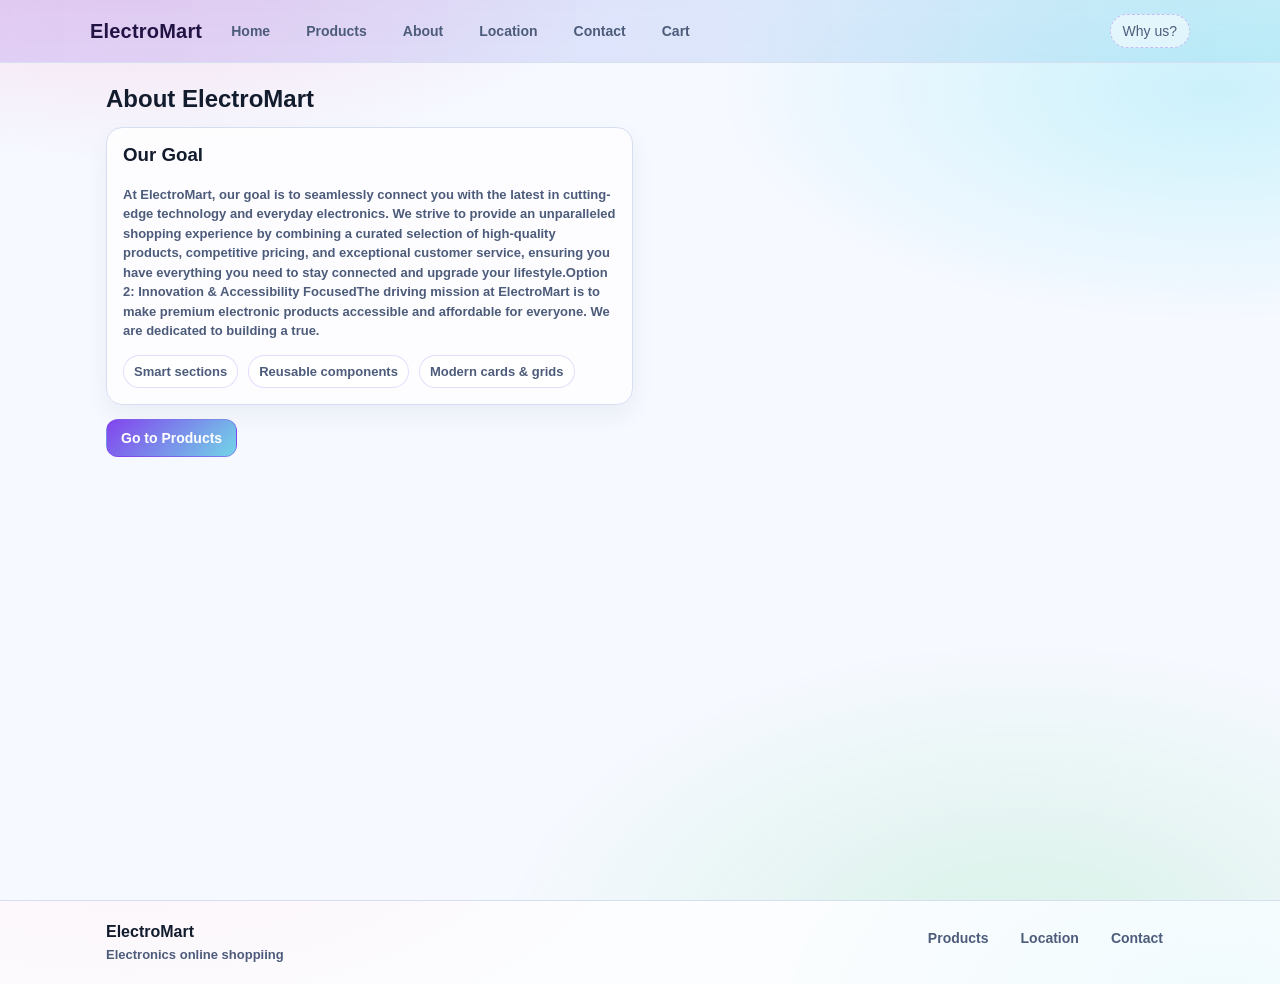
<file: about.html>
<!DOCTYPE html>
<html lang="en">
<head>
  <meta charset="UTF-8" />
  <meta name="viewport" content="width=device-width, initial-scale=1.0" />
  <title>ElectroMart | About</title>
  <link rel="stylesheet" href="styles.css" />
</head>
<body>
  <div class="page">
    <header class="site-header">
      <div class="container header-inner">
        <a class="brand" href="index.html">ElectroMart</a>
        <nav class="nav" aria-label="Primary">
          <a href="index.html">Home</a>
          <a href="products.html">Products</a>
          <a href="about.html">About</a>
          <a href="location.html">Location</a>
          <a href="contact.html">Contact</a>
          <a href="cart.html">Cart</a>


        </nav>
        <div class="header-actions"><div class="search">Why us?</div></div>
      </div>
    </header>

    <main class="container">
      <section class="section">
        <h2 class="section-title">About ElectroMart</h2>
        <div class="detail-grid" style="margin-top:14px;">
          <div class="card">
            <h3 style="margin-top:0;">Our Goal</h3>
            <p class="small">
              At ElectroMart, our goal is to seamlessly connect you with the latest in cutting-edge technology and everyday electronics. We strive to provide an unparalleled shopping experience by combining a curated selection of high-quality products, competitive pricing, and exceptional customer service, ensuring you have everything you need to stay connected and upgrade your lifestyle.Option 2: Innovation & Accessibility FocusedThe driving mission at ElectroMart is to make premium electronic products accessible and affordable for everyone. We are dedicated to building a true</b>.
            </p>
          <div class="hero-badges" style="margin-top:14px;">
              <div class="badge">Smart sections</div>
              <div class="badge">Reusable components</div>
              <div class="badge">Modern cards & grids</div>
            </div>
          </div>
            </div>
            <div style="margin-top:14px;">
              <a class="btn primary" href="products.html">Go to Products</a>
            </div>
          </div>
        </div>
      </section>
    </main>

    <footer class="site-footer">
      <div class="container footer-inner">
        <div>
          <b>ElectroMart</b>
          <div class="muted">Electronics online shoppiing</div>
        </div>
        <div class="footer-links">
          <a href="products.html">Products</a>
          <a href="location.html">Location</a>
          <a href="contact.html">Contact</a>

        </div>
      </div>
    </footer>
  </div>
</body>
</html>
</file>
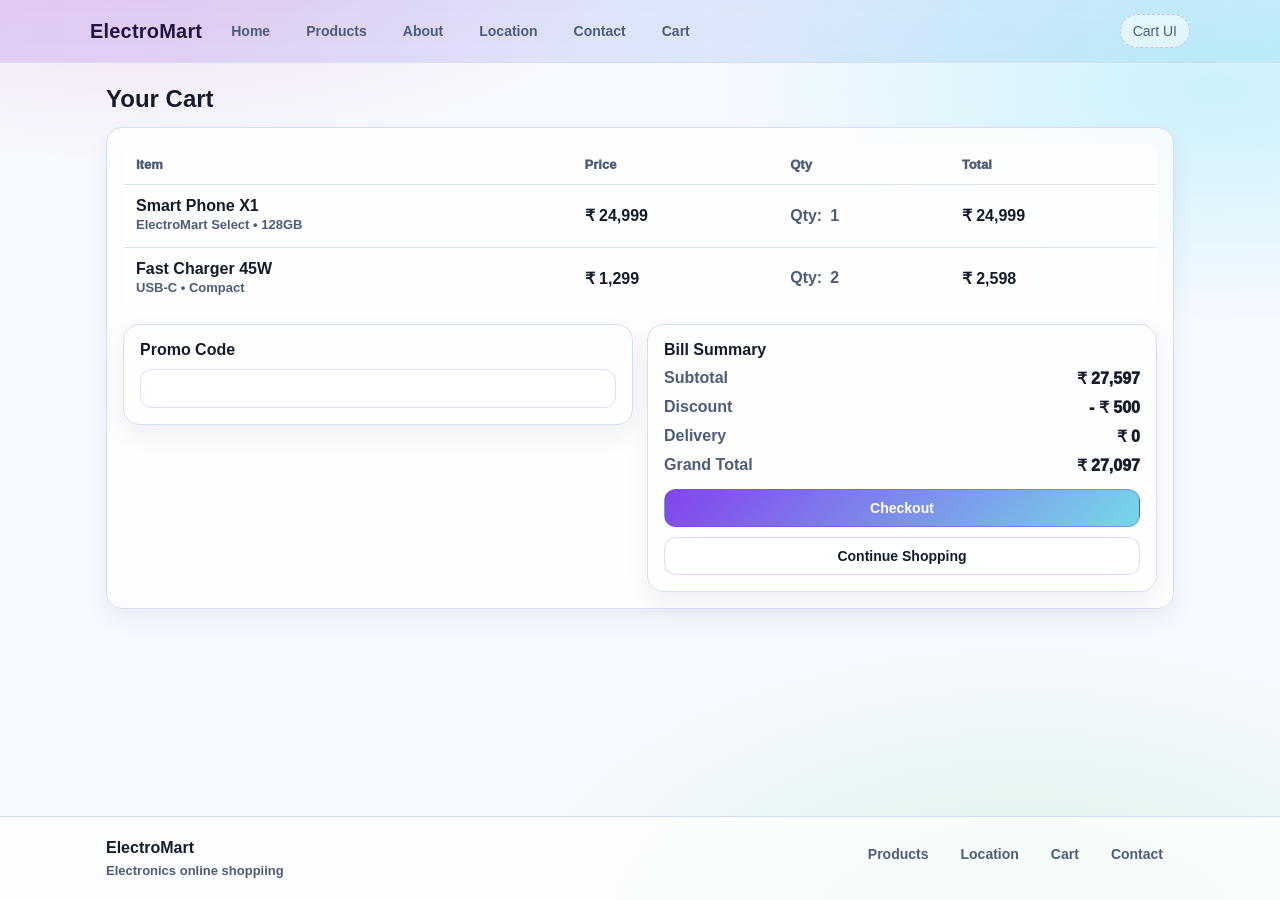
<file: cart.html>
<!DOCTYPE html>
<html lang="en">
<head>
  <meta charset="UTF-8" />
  <meta name="viewport" content="width=device-width, initial-scale=1.0" />
  <title>ElectroMart | Cart</title>
  <link rel="stylesheet" href="styles.css" />
</head>
<body>
  <div class="page">
    <header class="site-header">
      <div class="container header-inner">
        <a class="brand" href="index.html">ElectroMart</a>
        <nav class="nav" aria-label="Primary">
          <a href="index.html">Home</a>
          <a href="products.html">Products</a>
          <a href="about.html">About</a>
          <a href="location.html">Location</a>
          <a href="contact.html">Contact</a>
          <a href="cart.html">Cart</a>
        </nav>

        <div class="header-actions"><div class="search">Cart UI</div></div>
      </div>
    </header>

    <main class="container">
      <section class="section">
        <h2 class="section-title">Your Cart</h2>

        <div style="margin-top:14px;" class="card">
          <table class="table" aria-label="Cart items">
            <thead>
              <tr>
                <th>Item</th>
                <th>Price</th>
                <th>Qty</th>
                <th>Total</th>
              </tr>
            </thead>
            <tbody>
              <tr>
                <td>
                  <b>Smart Phone X1</b>
                  <div class="small">ElectroMart Select • 128GB</div>
                </td>
                <td>₹ 24,999</td>
                <td>
                  <div class="qty">
                    <span>Qty:</span><b>1</b>
                  </div>
                </td>
                <td>₹ 24,999</td>
              </tr>
              <tr>
                <td>
                  <b>Fast Charger 45W</b>
                  <div class="small">USB-C • Compact</div>
                </td>
                <td>₹ 1,299</td>
                <td>
                  <div class="qty"><span>Qty:</span><b>2</b></div>
                </td>
                <td>₹ 2,598</td>
              </tr>
            </tbody>
          </table>

          <div class="row" style="margin-top:14px;">
            <div style="flex:1; min-width:260px;" class="card">
              <b>Promo Code</b>
              <div style="margin-top:10px;">
                <input type="text" value=" ">
              </div>
            </div>

            <div style="flex:1; min-width:260px;" class="card">
              <b>Bill Summary</b>
              <div class="kv" style="margin-top:10px;">
                <div><span>Subtotal</span><b>₹ 27,597</b></div>
                <div><span>Discount</span><b>- ₹ 500</b></div>
                <div><span>Delivery</span><b>₹ 0</b></div>
                <div><span>Grand Total</span><b>₹ 27,097</b></div>
              </div>

              <div style="margin-top:14px; display:grid; gap:10px;">
                <a class="btn primary" href="checkout.html">Checkout</a>
                <a class="btn" href="products.html">Continue Shopping</a>
              </div>
            </div>
          </div>
        </div>
      </section>
    </main>

    <footer class="site-footer">
      <div class="container footer-inner">
        <div>
          <b>ElectroMart</b>
          <div class="muted">Electronics online  shoppiing</div>
        </div>
        <div class="footer-links">
          <a href="products.html">Products</a>
          <a href="location.html">Location</a>
          <a href="cart.html">Cart</a>
          <a href="contact.html">Contact</a>

        </div>
      </div>
    </footer>
  </div>
</body>
</html>
</file>
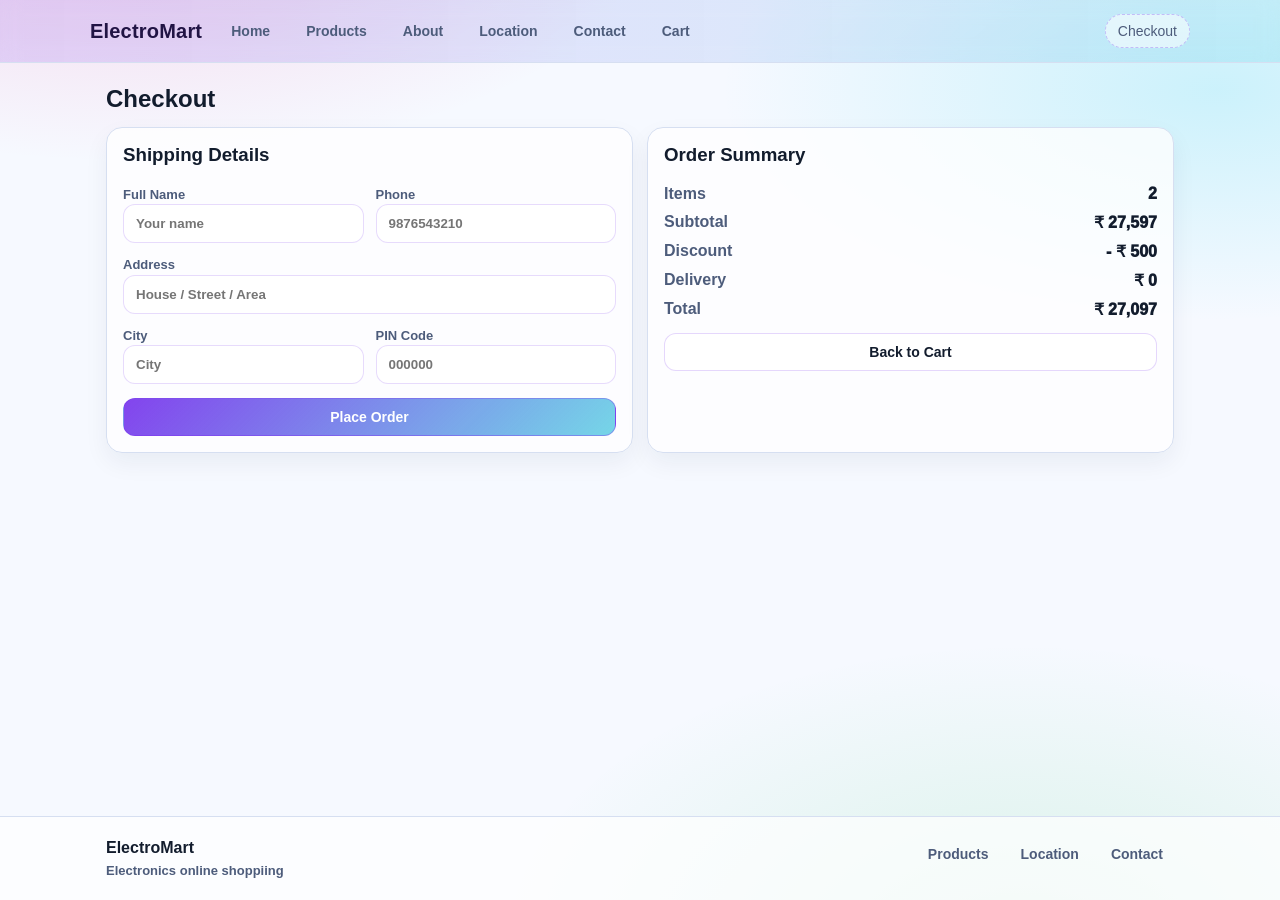
<file: checkout.html>
<!DOCTYPE html>
<html lang="en">
<head>
  <meta charset="UTF-8" />
  <meta name="viewport" content="width=device-width, initial-scale=1.0" />
  <title>ElectroMart | Checkout</title>
  <link rel="stylesheet" href="styles.css" />
</head>
<body>
  <div class="page">
    <header class="site-header">
      <div class="container header-inner">
        <a class="brand" href="index.html">ElectroMart</a>
        <nav class="nav" aria-label="Primary">
          <a href="index.html">Home</a>
          <a href="products.html">Products</a>
          <a href="about.html">About</a>
          <a href="location.html">Location</a>
          <a href="contact.html">Contact</a>
          <a href="cart.html">Cart</a>
        </nav>

        <div class="header-actions"><div class="search">Checkout</div></div>
      </div>
    </header>

    <main class="container">
      <section class="section">
        <h2 class="section-title">Checkout</h2>
        <div class="detail-grid" style="margin-top:14px;">
          <div class="card">
            <h3 style="margin-top:0;">Shipping Details</h3>
            <form action="#">
              <div class="form-grid" style="margin-top:12px;">
                <div>
                  <label class="small">Full Name</label>
                  <input type="text" placeholder="Your name" />
                </div>
                <div>
                  <label class="small">Phone</label>
                  <input type="tel" placeholder="9876543210" />
                </div>
              </div>

              <div style="margin-top:12px;">
                <label class="small">Address</label>
                <input type="text" placeholder="House / Street / Area" />
              </div>

              <div class="form-grid" style="margin-top:12px;">
                <div>
                  <label class="small">City</label>
                  <input type="text" placeholder="City" />
                </div>
                <div>
                  <label class="small">PIN Code</label>
                  <input type="text" placeholder="000000" />
                </div>
              </div>

              <div style="margin-top:14px;">
                <a class="btn primary" href="index.html" style="width:100%;">Place Order</a>
              </div>
            </form>
          </div>

          <div class="card">
            <h3 style="margin-top:0;">Order Summary</h3>
            <div class="kv" style="margin-top:12px;">
              <div><span>Items</span><b>2</b></div>
              <div><span>Subtotal</span><b>₹ 27,597</b></div>
              <div><span>Discount</span><b>- ₹ 500</b></div>
              <div><span>Delivery</span><b>₹ 0</b></div>
              <div><span>Total</span><b>₹ 27,097</b></div>
            </div>
            <div style="margin-top:14px;">
              <a class="btn" href="cart.html" style="width:100%;">Back to Cart</a>
            </div>
          </div>
        </div>
      </section>
    </main>

    <footer class="site-footer">
      <div class="container footer-inner">
        <div>
          <b>ElectroMart</b>
          <div class="muted">Electronics online shoppiing</div>
        </div>
        <div class="footer-links">
          <a href="products.html">Products</a>
          <a href="location.html">Location</a>
          <a href="contact.html">Contact</a>

        </div>
      </div>
    </footer>
  </div>
</body>
</html>
</file>
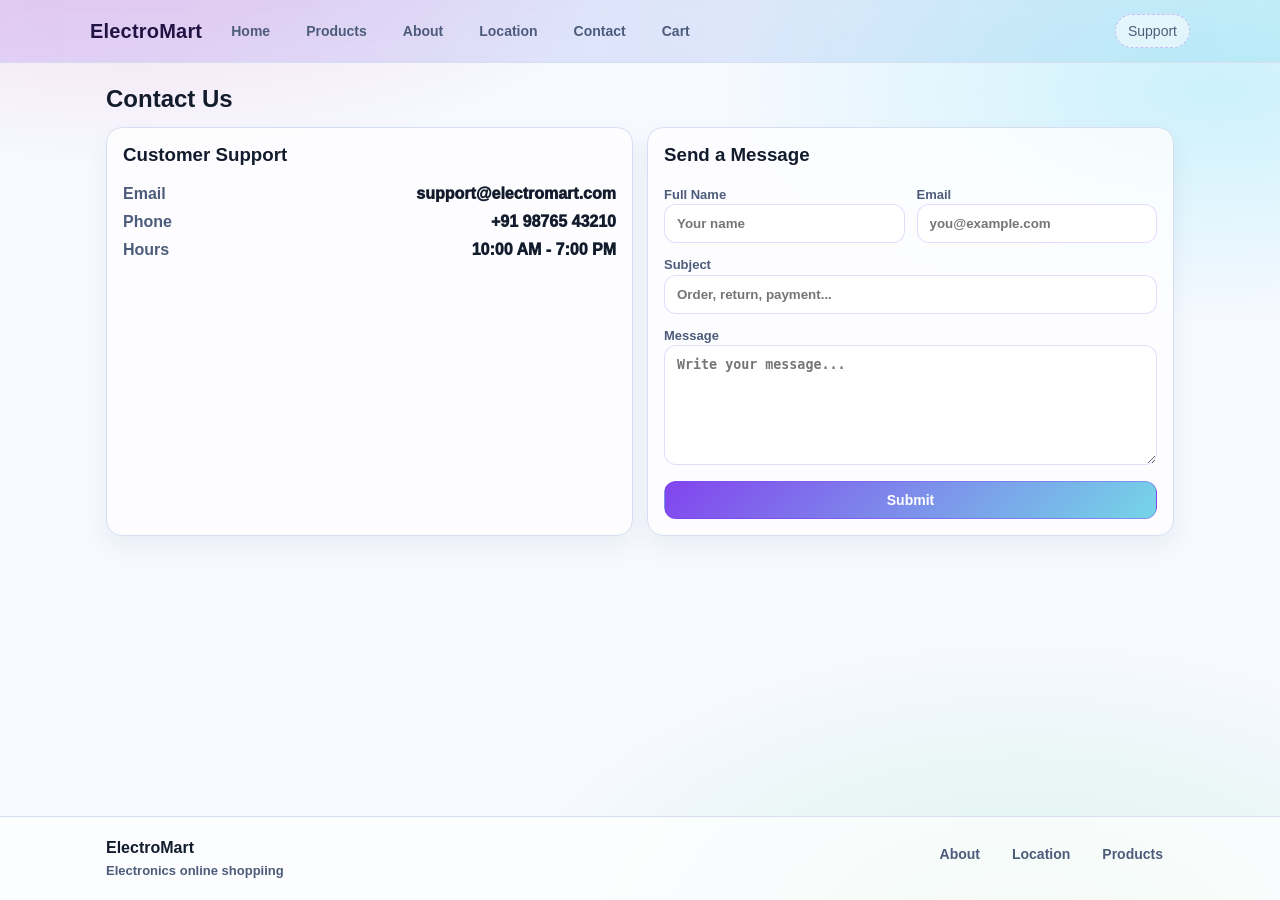
<file: contact.html>
<!DOCTYPE html>
<html lang="en">
<head>
  <meta charset="UTF-8" />
  <meta name="viewport" content="width=device-width, initial-scale=1.0" />
  <title>ElectroMart | Contact</title>
  <link rel="stylesheet" href="styles.css" />
</head>
<body>
  <div class="page">
    <header class="site-header">
      <div class="container header-inner">
        <a class="brand" href="index.html">ElectroMart</a>
        <nav class="nav" aria-label="Primary">
          <a href="index.html">Home</a>
          <a href="products.html">Products</a>
          <a href="about.html">About</a>
          <a href="location.html">Location</a>
          <a href="contact.html">Contact</a>
          <a href="cart.html">Cart</a>

        </nav>
        <div class="header-actions"><div class="search">Support</div></div>
      </div>
    </header>

    <main class="container">
      <section class="section">
        <h2 class="section-title">Contact Us</h2>

        <div class="detail-grid" style="margin-top:14px;">
          <div class="card">
            <h3 style="margin-top:0;">Customer Support</h3>
            <div class="kv" style="margin-top:10px;">
              <div><span>Email</span><b>support@electromart.com</b></div>
              <div><span>Phone</span><b>+91 98765 43210</b></div>
              <div><span>Hours</span><b>10:00 AM - 7:00 PM</b></div>
            </div>
         
          </div>

          <div class="card">
            <h3 style="margin-top:0;">Send a Message</h3>
            <form action="#">
              <div class="form-grid" style="margin-top:12px;">
                <div>
                  <label class="small">Full Name</label>
                  <input type="text" placeholder="Your name" />
                </div>
                <div>
                  <label class="small">Email</label>
                  <input type="email" placeholder="you@example.com" />
                </div>
              </div>

              <div style="margin-top:12px;">
                <label class="small">Subject</label>
                <input type="text" placeholder="Order, return, payment..." />
              </div>

              <div style="margin-top:12px;">
                <label class="small">Message</label>
                <textarea placeholder="Write your message..."></textarea>
              </div>

              <div style="margin-top:12px;">
                <a class="btn primary" href="index.html" style="width:100%;">Submit</a>
              </div>
            </form>
          </div>
        </div>
      </section>
    </main>

    <footer class="site-footer">
      <div class="container footer-inner">
        <div>
          <b>ElectroMart</b>
          <div class="muted">Electronics online shoppiing</div>
        </div>
        <div class="footer-links">
          <a href="about.html">About</a>
          <a href="location.html">Location</a>
          <a href="products.html">Products</a>
        </div>

      </div>
    </footer>
  </div>
</body>
</html>
</file>
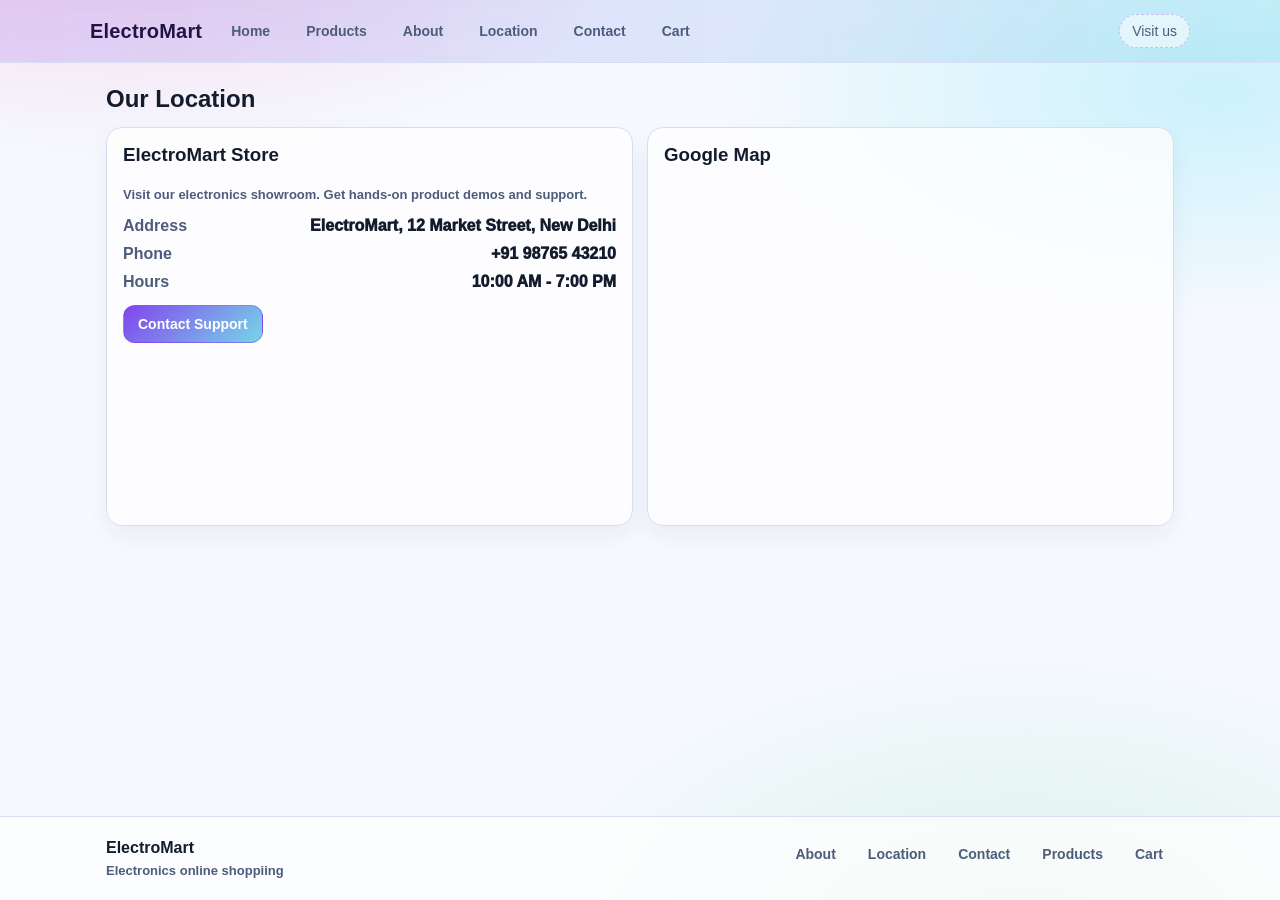
<file: location.html>
<!DOCTYPE html>
<html lang="en">
<head>
  <meta charset="UTF-8" />
  <meta name="viewport" content="width=device-width, initial-scale=1.0" />
  <title>ElectroMart | Location</title>
  <link rel="stylesheet" href="styles.css" />
</head>
<body>
  <div class="page">
    <header class="site-header">
      <div class="container header-inner">
        <a class="brand" href="index.html">ElectroMart</a>
        <nav class="nav" aria-label="Primary">
          <a href="index.html">Home</a>
          <a href="products.html">Products</a>
          <a href="about.html">About</a>
          <a href="location.html">Location</a>
          <a href="contact.html">Contact</a>
          <a href="cart.html">Cart</a>
        </nav>
        <div class="header-actions"><div class="search">Visit us</div></div>
      </div>
    </header>

    <main class="container">
      <section class="section">
        <h2 class="section-title">Our Location</h2>

        <div class="detail-grid" style="margin-top:14px;">
          <div class="card">
            <h3 style="margin-top:0;">ElectroMart Store</h3>
            <p class="small" style="margin-top:0;">
              Visit our electronics showroom. Get hands-on product demos and support.
            </p>

            <div class="kv" style="margin-top:12px;">
              <div><span>Address</span><b>ElectroMart, 12 Market Street, New Delhi</b></div>
              <div><span>Phone</span><b>+91 98765 43210</b></div>
              <div><span>Hours</span><b>10:00 AM - 7:00 PM</b></div>
            </div>

            <div style="margin-top:14px;">
              <a class="btn primary" href="contact.html">Contact Support</a>
            </div>
          </div>

          <div class="card">
            <h3 style="margin-top:0;">Google Map</h3>
            <div class="map-frame" aria-label="Google map">
              <iframe
                title="ElectroMart Location"
                loading="lazy"
                referrerpolicy="no-referrer-when-downgrade"
                src="https://www.google.com/maps?q=New%20Delhi&output=embed"
              ></iframe>
        </div>
      </section>
    </main>

    <footer class="site-footer">
      <div class="container footer-inner">
        <div>
          <b>ElectroMart</b>
          <div class="muted">Electronics online shoppiing</div>
        </div>
        <div class="footer-links">
          <a href="about.html">About</a>
          <a href="location.html">Location</a>
          <a href="contact.html">Contact</a>
          <a href="products.html">Products</a>
          <a href="cart.html">Cart</a>
        </div>
      </div>
    </footer>
  </div>
</body>
</html>
</file>
<file: styles.css>
:root{


  /* Light + colorful theme (RGB) */
  --bg: rgb(246, 249, 255);
  --panel: rgb(255, 255, 255);
  --panel-2: rgb(247, 250, 255);
  --text: rgb(18, 28, 45);
  --muted: rgb(77, 92, 123);

  --brand: rgb(124, 58, 237); /* purple */
  --brand-2: rgb(34, 197, 94); /* green */

  --border: rgb(214, 223, 241);
  --shadow: 0 10px 28px rgba(12, 34, 74, 0.12);
  --radius: 16px;

  --focus: rgba(124, 58, 237, 0.35);
}

*{ box-sizing: border-box; }

html, body{ height: 100%; }

body{
  margin: 0;
  font-family: Arial, Helvetica, sans-serif;
  background:
    radial-gradient(900px 420px at 10% -10%, rgba(236, 72, 153, 0.20), transparent 60%),
    radial-gradient(900px 420px at 95% 10%, rgba(34, 211, 238, 0.20), transparent 55%),
    radial-gradient(900px 520px at 80% 105%, rgba(34, 197, 94, 0.14), transparent 58%),
    var(--bg);
  color: var(--text);
}

a{
  color: inherit;
  text-decoration: none;
}

.container{
  width: min(1100px, 100%);
  margin: 0 auto;
  padding: 0 16px;
}

.page{
  min-height: 100%;
  display: flex;
  flex-direction: column;
}

.site-header{
  position: sticky;
  top: 0;
  z-index: 50;
  backdrop-filter: blur(10px);
  background: linear-gradient(90deg, rgba(124,58,237,0.16), rgba(6,182,212,0.12));
  border-bottom: 1px solid var(--border);
}

.header-inner{
  display: flex;
  align-items: center;
  gap: 16px;
  padding: 14px 0;
}

.brand{
  font-weight: 900;
  letter-spacing: 0.2px;
  font-size: 20px;
  color: rgb(33, 20, 68);
}

.nav{
  display: flex;
  gap: 10px;
  flex-wrap: wrap;
  align-items: center;
}

.nav a{
  padding: 8px 12px;
  border-radius: 999px;
  border: 1px solid transparent;
  color: var(--muted);
  font-weight: 700;
  font-size: 14px;
}

.nav a:hover{
  border-color: rgba(124,58,237,0.25);
  color: var(--text);
  background: rgba(124,58,237,0.06);
}

.header-actions{
  margin-left: auto;
  color: var(--muted);
  font-size: 14px;
}

.search{
  border: 1px dashed rgba(124,58,237,0.30);
  padding: 8px 12px;
  border-radius: 999px;
  background: rgba(255,255,255,0.55);
}

main{ flex: 1; }

.hero{
  display: grid;
  grid-template-columns: 1.25fr 0.75fr;
  gap: 22px;
  padding: 28px 0 10px;
}

.hero-copy h1{
  font-size: 42px;
  margin: 6px 0 10px;
  line-height: 1.1;
}

.hero-copy p{
  color: var(--muted);
  margin: 0 0 18px;
  font-size: 16px;
  line-height: 1.6;
}

.hero-cta{
  display: flex;
  gap: 12px;
  flex-wrap: wrap;
  margin-bottom: 16px;
}

.btn{
  display: inline-flex;
  align-items: center;
  justify-content: center;
  padding: 10px 14px;
  border-radius: 12px;
  border: 1px solid rgba(124,58,237,0.20);
  background: rgba(255,255,255,0.75);
  color: var(--text);
  font-weight: 800;
  font-size: 14px;
}

.btn.primary{
  background: linear-gradient(135deg, rgba(124,58,237,0.95), rgba(6,182,212,0.55));
  border-color: rgba(124,58,237,0.40);
  color: rgb(255,255,255);
}

.btn.ghost{
  background: rgba(255,255,255,0.45);
}

.btn:hover{ filter: brightness(1.02); }

.btn.full{ width: 100%; }

.hero-badges{
  display: flex;
  flex-wrap: wrap;
  gap: 10px;
}

.badge{
  padding: 8px 10px;
  border-radius: 999px;
  border: 1px solid rgba(124,58,237,0.18);
  background: rgba(255,255,255,0.70);
  color: var(--muted);
  font-size: 13px;
  font-weight: 700;
}

.hero-card{
  background: linear-gradient(180deg, rgba(255,255,255,0.95), rgba(247,250,255,0.92));
  border: 1px solid var(--border);
  border-radius: var(--radius);
  box-shadow: var(--shadow);
  padding: 16px;
}

.hero-card-grid{
  display: grid;
  grid-template-columns: 1fr 1fr;
  gap: 12px;
}

.tile{
  padding: 12px;
  border-radius: 12px;
  background: rgba(255,255,255,0.70);
  border: 1px solid rgba(214,223,241,0.9);
  min-height: 88px;
  display: flex;
  flex-direction: column;
  justify-content: center;
}

.tile-title{ font-weight: 900; margin-bottom: 4px; }

.tile-sub{
  color: var(--muted);
  font-size: 13px;
  line-height: 1.3;
  font-weight: 700;
}

.note{
  margin-top: 14px;
  color: var(--muted);
  font-size: 12px;
  opacity: 0.95;
  font-weight: 700;
}

.section{ padding: 22px 0; }

.section-title{ margin: 0 0 14px; font-size: 24px; }

.features{
  display: grid;
  grid-template-columns: repeat(3, 1fr);
  gap: 14px;
}

.feature{
  background: rgba(255,255,255,0.75);
  border: 1px solid var(--border);
  border-radius: var(--radius);
  padding: 16px;
  box-shadow: 0 8px 18px rgba(12, 34, 74, 0.06);
}

.feature-icon{ font-size: 22px; margin-bottom: 8px; }

.feature h3{ margin: 0 0 8px; }

.feature p{ margin: 0; color: var(--muted); line-height: 1.6; font-weight: 600; }

.grid{ display: grid; }

.grid-3{ grid-template-columns: repeat(3, 1fr); gap: 14px; }

.product-card{
  background: rgba(255,255,255,0.78);
  border: 1px solid var(--border);
  border-radius: var(--radius);
  overflow: hidden;
  box-shadow: 0 10px 26px rgba(12, 34, 74, 0.08);
  display: flex;
  flex-direction: column;
}

.product-img{
  height: 180px; /* resized for all product images */
  width: 100%;
  display: flex;
  align-items: center;
  justify-content: center;
  font-size: 48px;
  color: rgb(255,255,255);
  background: linear-gradient(135deg, rgba(124,58,237,0.40), rgba(34,197,94,0.22));
  background-size: contain;
  background-repeat: no-repeat;
  background-position: center;
}




.product-img-2{ 
  background: linear-gradient(135deg, rgba(34,197,94,0.36), rgba(124,58,237,0.18)); }
.product-img-3{ 
  background: linear-gradient(135deg, rgba(217,219,54,0.25), rgba(124,58,237,0.20)); }

.product-body{
  padding: 14px;
  display: flex;
  flex-direction: column;
  gap: 10px;
}

.product-title{ margin: 0; font-size: 18px; }

.product-desc{
  margin: 0;
  color: var(--muted);
  font-size: 14px;
  line-height: 1.5;
  font-weight: 600;
}

.product-meta{
  display: flex;
  align-items: center;
  justify-content: space-between;
  gap: 12px;
}

.price{ font-weight: 1000; }

.pill{
  padding: 7px 10px;
  border-radius: 999px;
  background: rgba(124,58,237,0.06);
  border: 1px solid rgba(124,58,237,0.18);
  color: var(--muted);
  font-size: 13px;
  white-space: nowrap;
  font-weight: 800;
}

.pill-green{
  border-color: rgba(34,197,94,0.35);
  color: rgb(20, 123, 60);
  background: rgba(34,197,94,0.10);
}

.site-footer{
  border-top: 1px solid var(--border);
  background: rgba(255,255,255,0.72);
  padding: 22px 0;
}

.footer-inner{
  display: flex;
  align-items: flex-start;
  gap: 18px;
}

.muted{ color: var(--muted); font-size: 13px; margin-top: 6px; font-weight: 700; }

.footer-links{
  margin-left: auto;
  display: flex;
  gap: 10px;
  flex-wrap: wrap;
}

.footer-links a{
  color: var(--muted);
  padding: 6px 10px;
  border-radius: 999px;
  border: 1px solid transparent;
  font-weight: 800;
  font-size: 14px;
}

.footer-links a:hover{
  border-color: rgba(124,58,237,0.25);
  color: var(--text);
  background: rgba(124,58,237,0.06);
}

/* Page layout for smaller screens */
@media (max-width: 900px){
  .hero{ grid-template-columns: 1fr; }
  .hero-copy h1{ font-size: 34px; }
  .features{ grid-template-columns: 1fr; }
  .grid-3{ grid-template-columns: 1fr; }
  .header-actions{ display: none; }
}

/* Shared detail/table styles */
.map-frame iframe{
  width: 100%;
  height: 320px;
  border: 0;
  border-radius: 12px;
}

@media (max-width: 900px){
  .map-frame iframe{ height: 240px; }
}

.card{

  background: rgba(255,255,255,0.78);
  border: 1px solid var(--border);
  border-radius: var(--radius);
  padding: 16px;
  box-shadow: 0 10px 24px rgba(12, 34, 74, 0.06);
}

.row{
  display: flex;
  gap: 14px;
  align-items: flex-start;
  flex-wrap: wrap;
}

.detail-grid{
  display: grid;
  grid-template-columns: 1fr 1fr;
  gap: 14px;
}


@media (max-width: 900px){
  .detail-grid{ grid-template-columns: 1fr; }
}

.kv{ display: grid; gap: 10px; }

.kv div{
  display: flex;
  justify-content: space-between;
  gap: 12px;
  color: var(--muted);
  font-weight: 800;
}

.kv b{ color: var(--text); font-weight: 1000; }

.table{
  width: 100%;
  border-collapse: collapse;
  overflow: hidden;
  border-radius: 12px;
  border: 1px solid var(--border);
  background: rgba(255,255,255,0.7);
}

.table th,.table td{
  padding: 12px;
  border-bottom: 1px solid rgba(214,223,241,0.85);
  text-align: left;
}

.table th{ color: var(--muted); font-weight: 1000; font-size: 13px; }
.table td{ font-weight: 800; color: rgb(18, 28, 45); }

.qty{ display: flex; align-items: center; gap: 8px; color: var(--muted); font-weight: 900; }

.small{ font-size: 13px; color: var(--muted); line-height: 1.5; font-weight: 700; }

.form-grid{ display: grid; grid-template-columns: 1fr 1fr; gap: 12px; }

@media (max-width: 900px){ .form-grid{ grid-template-columns: 1fr; } }

input, textarea{
  width: 100%;
  padding: 11px 12px;
  border-radius: 12px;
  border: 1px solid rgba(124,58,237,0.18);
  background: rgba(255,255,255,0.92);
  color: var(--text);
  font-weight: 800;
}

textarea{ min-height: 120px; resize: vertical; }

input:focus, textarea:focus{
  outline: 2px solid var(--focus);
  outline-offset: 2px;
}
</file>
